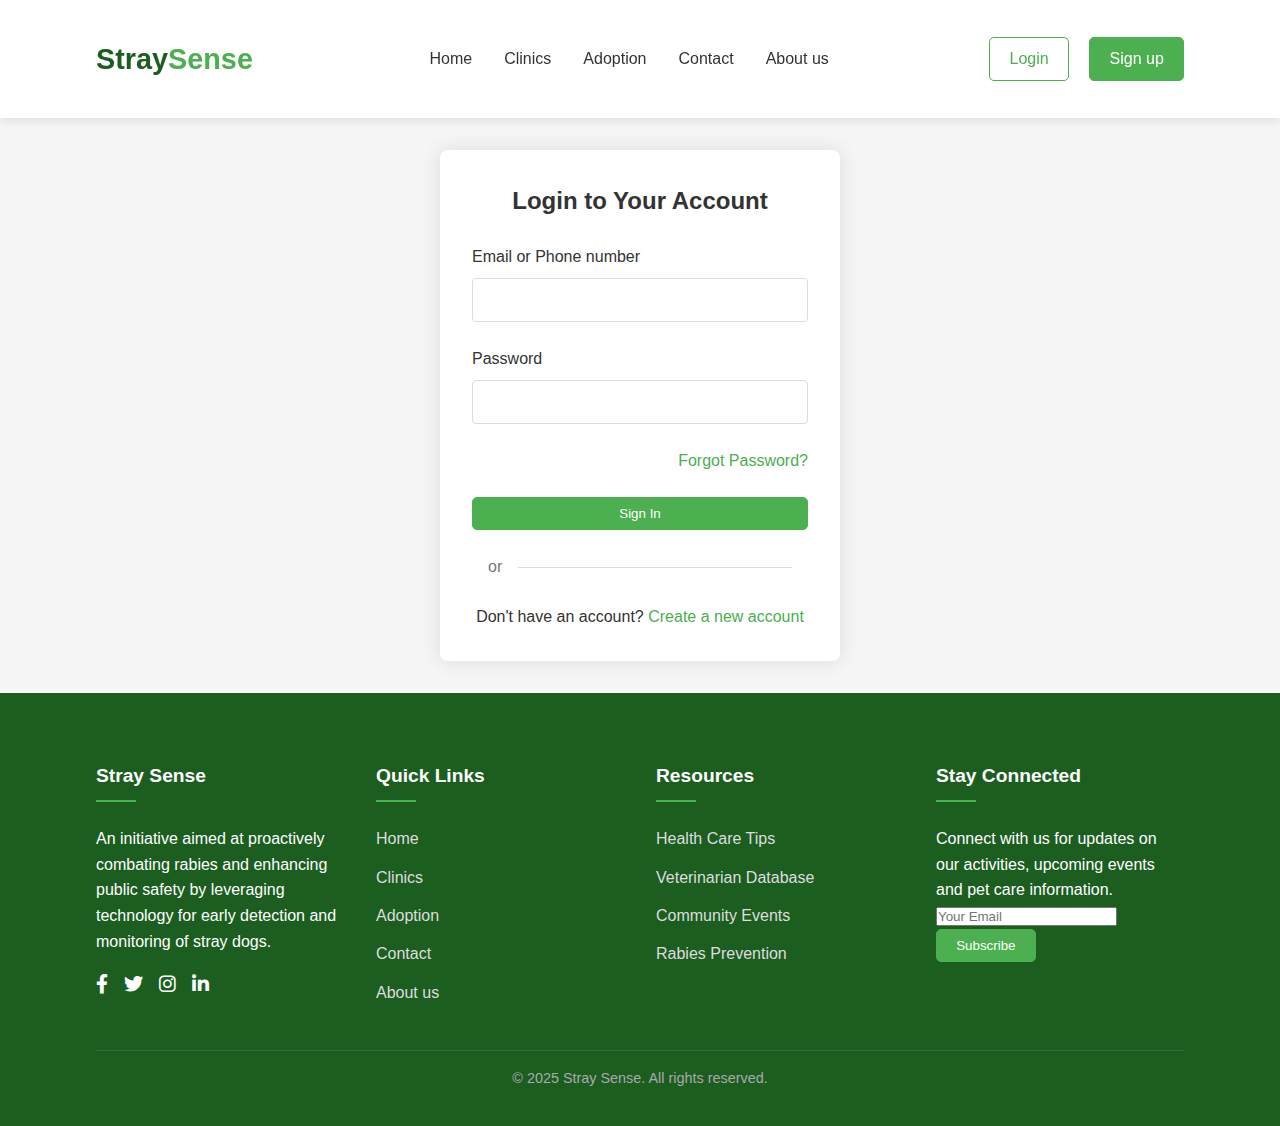
<file: src/login.html>
<!DOCTYPE html>
<html lang="en">
<head>
    <meta charset="UTF-8">
    <meta name="viewport" content="width=device-width, initial-scale=1.0">
    <title>Login - Stray Sense</title>
    <link rel="stylesheet" href="https://cdnjs.cloudflare.com/ajax/libs/font-awesome/6.0.0/css/all.min.css">
    <link rel="stylesheet" href="style.css">
    <style>
        body {
            display: flex;
            flex-direction: column;
            min-height: 100vh;
        }
        
        .auth-container {
            display: flex;
            justify-content: center;
            align-items: center;
            flex-grow: 1;
            padding: 2rem;
        }
        
        .auth-form {
            width: 100%;
            max-width: 400px;
            background: #fff;
            padding: 2rem;
            border-radius: 8px;
            box-shadow: 0 0 20px rgba(0, 0, 0, 0.1);
        }
        
        .auth-form h2 {
            text-align: center;
            margin-bottom: 1.5rem;
            color: #333;
        }
        
        .form-group {
            margin-bottom: 1.5rem;
        }
        
        .form-group label {
            display: block;
            margin-bottom: 0.5rem;
            font-weight: 500;
        }
        
        .form-group input {
            width: 100%;
            padding: 0.75rem;
            border: 1px solid #ddd;
            border-radius: 4px;
            font-size: 1rem;
        }
        
        .form-options {
            display: flex;
            justify-content: flex-end;
            margin-bottom: 1.5rem;
        }
        
        .form-divider {
            display: flex;
            align-items: center;
            margin: 1.5rem 0;
            color: #777;
        }
        
        .form-divider::before,
        .form-divider::after {
            content: "";
            flex-grow: 1;
            height: 1px;
            background: #ddd;
            margin: 0 1rem;
        }
        
        .form-footer {
            text-align: center;
            margin-top: 1.5rem;
        }
    </style>
</head>
<body>
    <!-- Header -->
    <header>
        <div class="container">
            <nav>
                <div class="logo">Stray<span>Sense</span></div>
                <ul class="nav-links">
                    <li><a href="index.html">Home</a></li>
                    <li><a href="clinics.html">Clinics</a></li>
                    <li><a href="adoption.html">Adoption</a></li>
                    <li><a href="contact.html">Contact</a></li>
                    <li><a href="about.html">About us</a></li>
                </ul>
                <div class="auth-buttons">
                    <a href="login.html" class="btn btn-outline" id="loginBtn">Login</a>
                    <a href="signup.html" class="btn btn-primary" id="signupBtn">Sign up</a>
                </div>
            </nav>
        </div>
    </header>

    <!-- Login Form Section -->
    <main class="auth-container">
        <div class="auth-form">
            <h2>Login to Your Account</h2>
            <form id="loginForm">
                <div class="form-group">
                    <label for="loginEmail">Email or Phone number</label>
                    <input type="text" id="loginEmail" required>
                </div>
                <div class="form-group">
                    <label for="loginPassword">Password</label>
                    <input type="password" id="loginPassword" required>
                </div>
                <div class="form-options">
                    <a href="#" class="forgot-password">Forgot Password?</a>
                </div>
                <button type="submit" class="btn btn-primary" style="width: 100%;">Sign In</button>
                <div class="form-divider">
                    <span>or</span>
                </div>
                <div class="form-footer">
                    <p>Don't have an account? <a href="signup.html">Create a new account</a></p>
                </div>
            </form>
        </div>
    </main>

    <!-- Footer -->
    <footer>
        <div class="container">
            <div class="footer-grid">
                <div class="footer-col">
                    <h3>Stray Sense</h3>
                    <p>An initiative aimed at proactively combating rabies and enhancing public safety by leveraging technology for early detection and monitoring of stray dogs.</p>
                    <div class="social-links">
                        <a href="#"><i class="fab fa-facebook-f"></i></a>
                        <a href="#"><i class="fab fa-twitter"></i></a>
                        <a href="#"><i class="fab fa-instagram"></i></a>
                        <a href="#"><i class="fab fa-linkedin-in"></i></a>
                    </div>
                </div>
                <div class="footer-col">
                    <h3>Quick Links</h3>
                    <ul>
                        <li><a href="index.html">Home</a></li>
                        <li><a href="clinics.html">Clinics</a></li>
                        <li><a href="adoption.html">Adoption</a></li>
                        <li><a href="contact.html">Contact</a></li>
                        <li><a href="about.html">About us</a></li>
                    </ul>
                </div>
                <div class="footer-col">
                    <h3>Resources</h3>
                    <ul>
                        <li><a href="#">Health Care Tips</a></li>
                        <li><a href="#">Veterinarian Database</a></li>
                        <li><a href="#">Community Events</a></li>
                        <li><a href="#">Rabies Prevention</a></li>
                    </ul>
                </div>
                <div class="footer-col">
                    <h3>Stay Connected</h3>
                    <p>Connect with us for updates on our activities, upcoming events and pet care information.</p>
                    <form id="newsletterForm">
                        <input type="email" placeholder="Your Email" required>
                        <button type="submit" class="btn btn-primary">Subscribe</button>
                    </form>
                </div>
            </div>
            <div class="copyright">
                <p>&copy; 2025 Stray Sense. All rights reserved.</p>
            </div>
        </div>
    </footer>

    <script>
        // Handle login form submission
        document.getElementById('loginForm').addEventListener('submit', function(event) {
            event.preventDefault(); // Prevent default form submission
            
            // Get input values
            const email = document.getElementById('loginEmail').value;
            const password = document.getElementById('loginPassword').value;
            
            // Basic validation
            if (!email || !password) {
                alert('Please enter both email and password');
                return;
            }
            
            // In a real application, you would send this data to a server for authentication
            // For this example, we'll simulate a successful login after 0.5 seconds
            
            // Show loading state (optional)
            const submitButton = this.querySelector('button[type="submit"]');
            submitButton.disabled = true;
            submitButton.textContent = 'Signing in...';
            
            // Simulate authentication delay
            setTimeout(function() {
                // Redirect to home page after successful "login"
                window.location.href = 'index.html';
                
                // In a real app, you might:
                // 1. Store authentication token in localStorage/sessionStorage
                // 2. Update UI to show logged-in state
                // 3. Redirect to the home page or previous page
            }, 500);
        });
        
        // Optional: Add similar handling for the header login button
        document.getElementById('loginBtn').addEventListener('click', function(event) {
            // If you want the header login button to also trigger the form submission
            // But typically it would just link to the login page
        });
    </script>
</body>
</html>
</file>
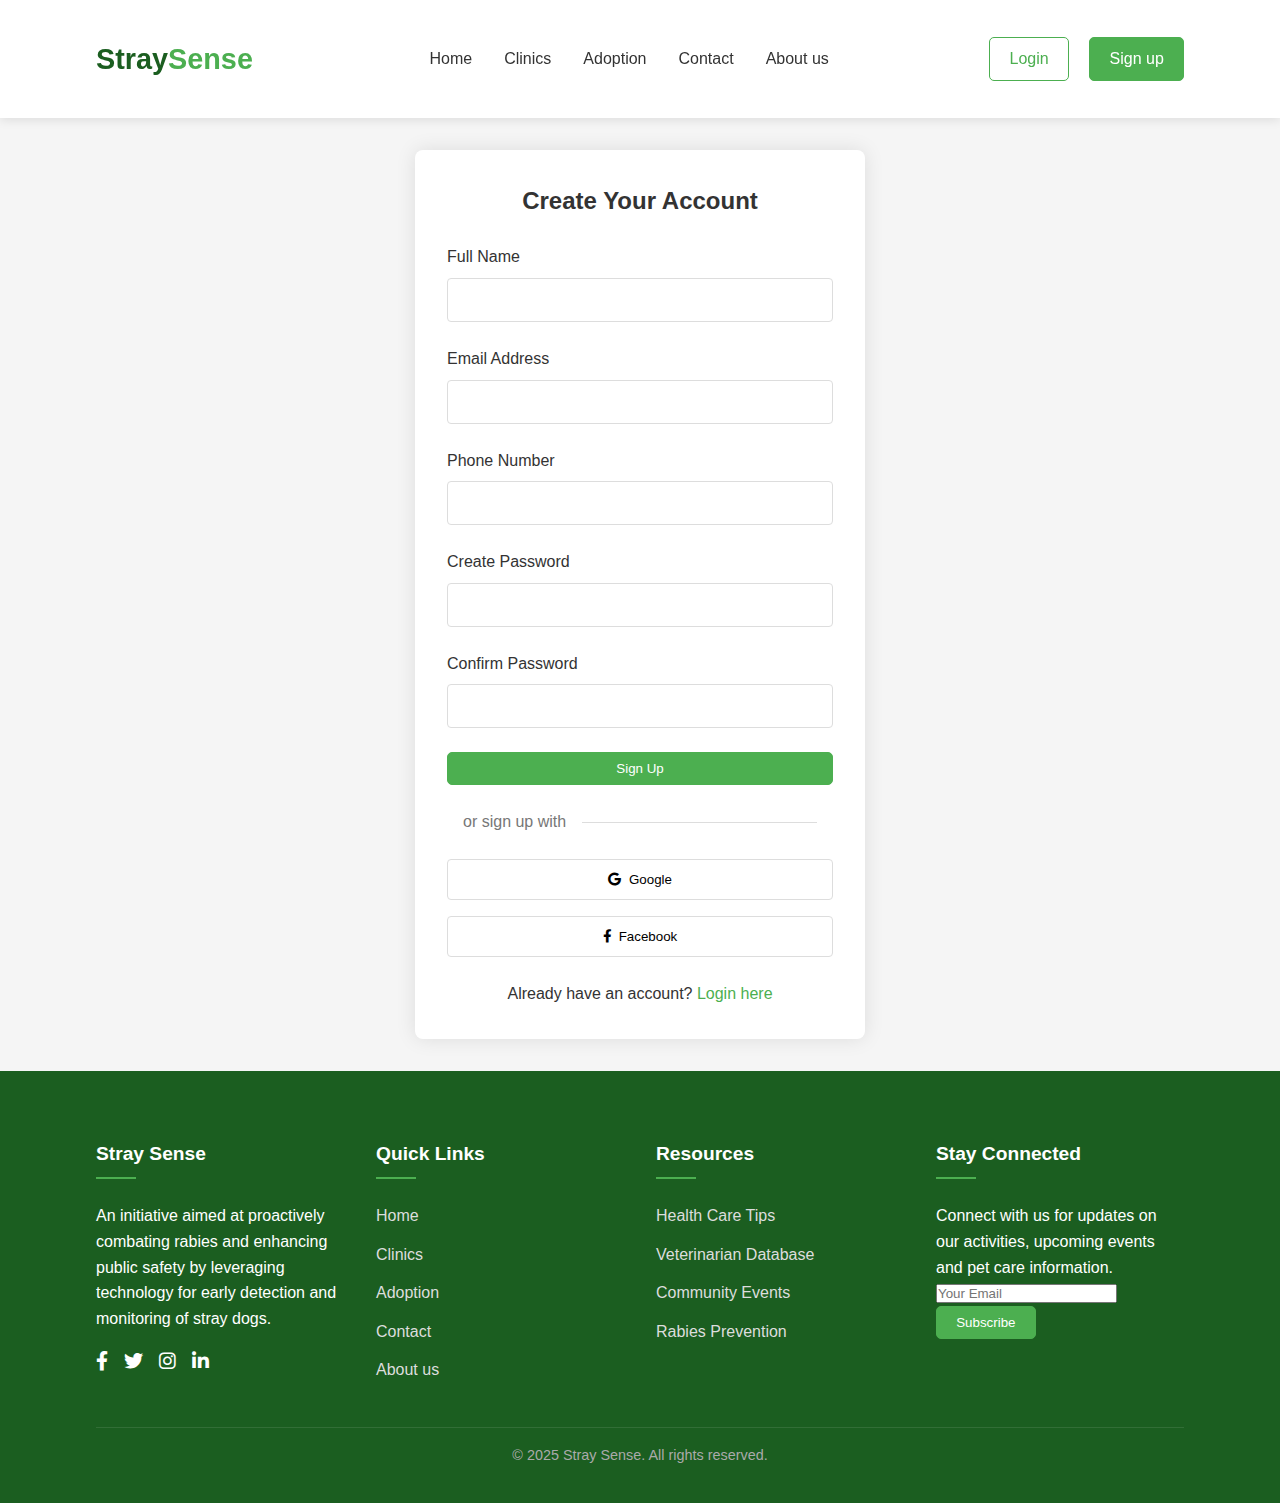
<file: src/signup.html>
<!DOCTYPE html>
<html lang="en">
<head>
    <meta charset="UTF-8">
    <meta name="viewport" content="width=device-width, initial-scale=1.0">
    <title>Sign Up - Stray Sense</title>
    <link rel="stylesheet" href="https://cdnjs.cloudflare.com/ajax/libs/font-awesome/6.0.0/css/all.min.css">
    <link rel="stylesheet" href="style.css">
    <style>
        body {
            display: flex;
            flex-direction: column;
            min-height: 100vh;
        }
        
        .auth-container {
            display: flex;
            justify-content: center;
            align-items: center;
            flex-grow: 1;
            padding: 2rem;
        }
        
        .auth-form {
            width: 100%;
            max-width: 450px;
            background: #fff;
            padding: 2rem;
            border-radius: 8px;
            box-shadow: 0 0 20px rgba(0, 0, 0, 0.1);
        }
        
        .auth-form h2 {
            text-align: center;
            margin-bottom: 1.5rem;
            color: #333;
        }
        
        .form-group {
            margin-bottom: 1.5rem;
        }
        
        .form-group label {
            display: block;
            margin-bottom: 0.5rem;
            font-weight: 500;
        }
        
        .form-group input {
            width: 100%;
            padding: 0.75rem;
            border: 1px solid #ddd;
            border-radius: 4px;
            font-size: 1rem;
        }
        
        .form-divider {
            display: flex;
            align-items: center;
            margin: 1.5rem 0;
            color: #777;
        }
        
        .form-divider::before,
        .form-divider::after {
            content: "";
            flex-grow: 1;
            height: 1px;
            background: #ddd;
            margin: 0 1rem;
        }
        
        .social-signup {
            display: flex;
            gap: 1rem;
            margin-bottom: 1.5rem;
        }
        
        .social-btn {
            flex: 1;
            padding: 0.75rem;
            border: 1px solid #ddd;
            border-radius: 4px;
            background: #fff;
            cursor: pointer;
            display: flex;
            align-items: center;
            justify-content: center;
            gap: 0.5rem;
        }
        
        .form-footer {
            text-align: center;
            margin-top: 1.5rem;
        }
        
        /* Popup styles */
        .popup-container {
            position: fixed;
            top: 0;
            left: 0;
            width: 100%;
            height: 100%;
            background-color: rgba(0,0,0,0.5);
            display: none;
            justify-content: center;
            align-items: center;
            z-index: 1000;
        }
        
        .popup-content {
            background-color: white;
            padding: 30px;
            border-radius: 8px;
            text-align: center;
            max-width: 400px;
            box-shadow: 0 5px 15px rgba(0,0,0,0.2);
        }
        
        .popup-content p {
            margin-bottom: 20px;
            font-size: 1.1rem;
        }
    </style>
</head>
<body>
    <!-- Header -->
    <header>
        <div class="container">
            <nav>
                <div class="logo">Stray<span>Sense</span></div>
                <ul class="nav-links">
                    <li><a href="index.html">Home</a></li>
                    <li><a href="clinics.html">Clinics</a></li>
                    <li><a href="adoption.html">Adoption</a></li>
                    <li><a href="contact.html">Contact</a></li>
                    <li><a href="about.html">About us</a></li>
                </ul>
                <div class="auth-buttons">
                    <a href="login.html" class="btn btn-outline" id="loginBtn">Login</a>
                    <a href="signup.html" class="btn btn-primary" id="signupBtn">Sign up</a>
                </div>
            </nav>
        </div>
    </header>

    <!-- Signup Form Section -->
    <main class="auth-container">
        <div class="auth-form">
            <h2>Create Your Account</h2>
            <form id="signupForm">
                <div class="form-group">
                    <label>Full Name</label>
                    <input type="text" required>
                </div>
                <div class="form-group">
                    <label>Email Address</label>
                    <input type="email" required>
                </div>
                <div class="form-group">
                    <label>Phone Number</label>
                    <input type="tel" required>
                </div>
                <div class="form-group">
                    <label>Create Password</label>
                    <input type="password" required>
                </div>
                <div class="form-group">
                    <label>Confirm Password</label>
                    <input type="password" required>
                </div>
                <button type="submit" class="btn btn-primary" style="width: 100%;">Sign Up</button>
                <div class="form-divider">
                    <span>or sign up with</span>
                </div>
                <div class="social-signup">
                    <button type="button" class="social-btn">
                        <i class="fab fa-google"></i> Google
                    </button>
                    <button type="button" class="social-btn">
                        <i class="fab fa-facebook-f"></i> Facebook
                    </button>
                </div>
                <div class="form-footer">
                    <p>Already have an account? <a href="login.html">Login here</a></p>
                </div>
            </form>
        </div>
    </main>

    <!-- Footer -->
    <footer>
        <div class="container">
            <div class="footer-grid">
                <div class="footer-col">
                    <h3>Stray Sense</h3>
                    <p>An initiative aimed at proactively combating rabies and enhancing public safety by leveraging technology for early detection and monitoring of stray dogs.</p>
                    <div class="social-links">
                        <a href="#"><i class="fab fa-facebook-f"></i></a>
                        <a href="#"><i class="fab fa-twitter"></i></a>
                        <a href="#"><i class="fab fa-instagram"></i></a>
                        <a href="#"><i class="fab fa-linkedin-in"></i></a>
                    </div>
                </div>
                <div class="footer-col">
                    <h3>Quick Links</h3>
                    <ul>
                        <li><a href="index.html">Home</a></li>
                        <li><a href="clinics.html">Clinics</a></li>
                        <li><a href="adoption.html">Adoption</a></li>
                        <li><a href="contact.html">Contact</a></li>
                        <li><a href="about.html">About us</a></li>
                    </ul>
                </div>
                <div class="footer-col">
                    <h3>Resources</h3>
                    <ul>
                        <li><a href="#">Health Care Tips</a></li>
                        <li><a href="#">Veterinarian Database</a></li>
                        <li><a href="#">Community Events</a></li>
                        <li><a href="#">Rabies Prevention</a></li>
                    </ul>
                </div>
                <div class="footer-col">
                    <h3>Stay Connected</h3>
                    <p>Connect with us for updates on our activities, upcoming events and pet care information.</p>
                    <form id="newsletterForm">
                        <input type="email" placeholder="Your Email" required>
                        <button type="submit" class="btn btn-primary">Subscribe</button>
                    </form>
                </div>
            </div>
            <div class="copyright">
                <p>&copy; 2025 Stray Sense. All rights reserved.</p>
            </div>
        </div>
    </footer>

    <!-- Popup Message -->
    <div id="popup" class="popup-container">
        <div class="popup-content">
            <p>Account created successfully!</p>
            <button id="closePopup" class="btn btn-primary">OK</button>
        </div>
    </div>

    <script>
        // Form submission and popup
        document.getElementById('signupForm').addEventListener('submit', function(e) {
            e.preventDefault();
            
            // Show success popup
            document.getElementById('popup').style.display = 'flex';
            
            // Reset form
            this.reset();
            
            // Redirect to login page after 2 seconds
            setTimeout(function() {
                window.location.href = 'login.html';
            }, 2000);
        });

        // Close popup (though it will redirect automatically)
        document.getElementById('closePopup').addEventListener('click', function() {
            document.getElementById('popup').style.display = 'none';
            window.location.href = 'login.html';
        });
    </script>
</body>
</html>
</file>
<file: src/style.css>
/* Global Styles */
:root {
    --primary: #4CAF50;
    --secondary: #2E7D32;
    --light: #F1F8E9;
    --dark: #1B5E20;
    --text: #333;
    --white: #fff;
    --gray: #f5f5f5;
    --dark-gray: #777;
}

* {
    box-sizing: border-box;
    margin: 0;
    padding: 0;
    font-family: 'Segoe UI', Tahoma, Geneva, Verdana, sans-serif;
}

body {
    line-height: 1.6;
    color: var(--text);
    background-color: var(--gray);
}

.container {
    width: 85%;
    max-width: 1200px;
    margin: 0 auto;
    padding: 20px 0;
}

.btn {
    display: inline-block;
    padding: 0.5rem 1.2rem;
    border-radius: 5px;
    text-decoration: none;
    font-weight: 500;
    cursor: pointer;
    transition: all 0.3s ease;
}

.btn-outline {
    border: 1px solid var(--primary);
    color: var(--primary);
    background: transparent;
}

.btn-outline:hover {
    background-color: var(--primary);
    color: white;
}

.btn-primary {
    background-color: var(--primary);
    color: white;
    border: 1px solid var(--primary);
}

.btn-primary:hover {
    background-color: var(--secondary);
    border-color: var(--secondary);
}

/* Header Styles */
header {
    background-color: var(--white);
    box-shadow: 0 2px 10px rgba(0,0,0,0.1);
    position: sticky;
    top: 0;
    z-index: 100;
}

nav {
    display: flex;
    justify-content: space-between;
    align-items: center;
    padding: 1rem 0;
}

.logo {
    font-size: 1.8rem;
    font-weight: bold;
    color: var(--dark);
}

.logo span {
    color: var(--primary);
}

.nav-links {
    display: flex;
    list-style: none;
}

.nav-links li {
    margin-left: 2rem;
}

.nav-links a {
    text-decoration: none;
    color: var(--text);
    font-weight: 500;
    transition: color 0.3s;
}

.nav-links a:hover {
    color: var(--primary);
}

.auth-buttons .btn {
    margin-left: 1rem;
}

/* Hero Section */
.hero {
    background: url("D:/Final_year project/Rectangle 26-4.png");
    background-size: cover;
    background-position: center;
    color: white;
    text-align: center;
    padding: 200px 0;
}

.hero h1 {
    font-size: 2.8rem;
    margin-bottom: 20px;
    line-height: 1.2;
}

.hero p {
    font-size: 1.2rem;
    max-width: 700px;
    margin: 0 auto 30px;
    opacity: 0.9;
}

/* Features Section */
.features {
    padding: 4rem 0;
    background-color: var(--light);
}

.section-title {
    text-align: center;
    margin-bottom: 3rem;
}

.section-title h2 {
    font-size: 2.2rem;
    color: var(--dark);
    position: relative;
    display: inline-block;
    padding-bottom: 10px;
}

.section-title h2::after {
    content: '';
    position: absolute;
    bottom: 0;
    left: 50%;
    transform: translateX(-50%);
    width: 80px;
    height: 3px;
    background-color: var(--primary);
}

.features-grid {
    display: grid;
    grid-template-columns: repeat(auto-fit, minmax(300px, 1fr));
    gap: 2rem;
}

.feature-card {
    background: var(--white);
    border-radius: 8px;
    padding: 2rem;
    box-shadow: 0 5px 15px rgba(0,0,0,0.05);
    text-align: center;
    transition: transform 0.3s;
}

.feature-card:hover {
    transform: translateY(-10px);
}

.feature-icon {
    font-size: 2.5rem;
    color: var(--primary);
    margin-bottom: 1rem;
}

/* Veterinarian Section */
.veterinarian {
    padding: 4rem 0;
    background-color: var(--light);
}

.vet-content {
    display: flex;
    align-items: center;
    gap: 3rem;
    margin-top: 2rem;
}

.vet-text {
    flex: 1;
}

.vet-image {
    flex: 1;
    border-radius: 10px;
    overflow: hidden;
    box-shadow: 0 10px 20px rgba(0,0,0,0.1);
}

.vet-image img {
    width: 100%;
    height: auto;
    display: block;
    transition: transform 0.5s;
}

.vet-image:hover img {
    transform: scale(1.05);
}

/* Video Upload Section */
.video-upload {
    background-color: var(--white);
    padding: 4rem 0;
    text-align: center;
}

.video-upload h2 {
    margin-bottom: 30px;
    color: var(--dark);
}

.upload-container {
    max-width: 600px;
    margin: 0 auto;
}

.upload-box {
    border: 2px dashed var(--primary);
    border-radius: 8px;
    padding: 3rem 2rem;
    margin-bottom: 1rem;
    cursor: pointer;
    transition: background-color 0.3s;
}

.upload-box:hover {
    background-color: rgba(76, 175, 80, 0.05);
}

/* Adoption Section */
.adoption {
    padding: 4rem 0;
    background-color: var(--white);
}

/* Footer */
footer {
    background-color: var(--dark);
    color: white;
    padding: 3rem 0 1rem;
}

.footer-grid {
    display: grid;
    grid-template-columns: repeat(auto-fit, minmax(200px, 1fr));
    gap: 2rem;
    margin-bottom: 2rem;
}

.footer-col h3 {
    margin-bottom: 1.5rem;
    font-size: 1.2rem;
    position: relative;
    padding-bottom: 10px;
}

.footer-col h3::after {
    content: '';
    position: absolute;
    bottom: 0;
    left: 0;
    width: 40px;
    height: 2px;
    background-color: var(--primary);
}

.footer-col ul {
    list-style: none;
}

.footer-col ul li {
    margin-bottom: 0.8rem;
}

.footer-col ul li a {
    color: #ddd;
    text-decoration: none;
    transition: color 0.3s;
}

.footer-col ul li a:hover {
    color: var(--primary);
}

.social-links {
    display: flex;
    gap: 1rem;
    margin-top: 1rem;
}

.social-links a {
    color: white;
    font-size: 1.2rem;
    transition: color 0.3s;
}

.social-links a:hover {
    color: var(--primary);
}

.copyright {
    text-align: center;
    padding-top: 1rem;
    border-top: 1px solid rgba(255,255,255,0.1);
    margin-top: 2rem;
    color: #aaa;
    font-size: 0.9rem;
}

/* Modal Styles */
.modal {
    display: none;
    position: fixed;
    z-index: 1000;
    left: 0;
    top: 0;
    width: 100%;
    height: 100%;
    background-color: rgba(0,0,0,0.5);
    overflow: auto;
}

.modal-content {
    background-color: white;
    margin: 10% auto;
    padding: 2rem;
    width: 90%;
    max-width: 400px;
    border-radius: 8px;
    position: relative;
}

.close-modal {
    position: absolute;
    top: 1rem;
    right: 1.5rem;
    font-size: 1.5rem;
    cursor: pointer;
    color: #aaa;
}

.close-modal:hover {
    color: #333;
}

.form-group {
    margin-bottom: 1rem;
}

.form-group label {
    display: block;
    margin-bottom: 0.5rem;
}

.form-group input {
    width: 100%;
    padding: 0.8rem;
    border: 1px solid #ccc;
    border-radius: 4px;
}

.form-options {
    text-align: right;
    margin-bottom: 1rem;
}

.forgot-password {
    color: var(--primary);
    text-decoration: none;
}

.form-divider {
    text-align: center;
    margin: 1.5rem 0;
    position: relative;
}

.form-divider span {
    background-color: white;
    padding: 0 1rem;
    position: relative;
    z-index: 1;
}

.form-divider::before {
    content: "";
    height: 1px;
    background-color: #ccc;
    position: absolute;
    top: 50%;
    left: 0;
    right: 0;
    z-index: 0;
}

.form-footer {
    text-align: center;
}

.form-footer a {
    color: var(--primary);
    text-decoration: none;
}

.social-signup {
    display: flex;
    flex-direction: column;
    gap: 0.5rem;
}

.social-btn {
    display: flex;
    align-items: center;
    justify-content: center;
    gap: 0.5rem;
    width: 100%;
    padding: 0.8rem;
    border: 1px solid #ccc;
    border-radius: 4px;
    background: white;
    cursor: pointer;
}

/* Responsive Styles */
@media (max-width: 768px) {
    .vet-content {
        flex-direction: column;
    }
    
    .nav-links {
        display: none;
    }
    
    .hero h1 {
        font-size: 2.2rem;
    }
    
    .auth-buttons .btn {
        padding: 0.5rem;
        font-size: 0.9rem;
    }
}

@media (max-width: 480px) {
    .container {
        width: 90%;
    }
    
    .hero {
        padding: 3rem 0;
    }
    
    .hero h1 {
        font-size: 1.8rem;
    }
    
    .hero p {
        font-size: 1rem;
    }
    
    .section-title h2 {
        font-size: 1.8rem;
    }
}
</file>
